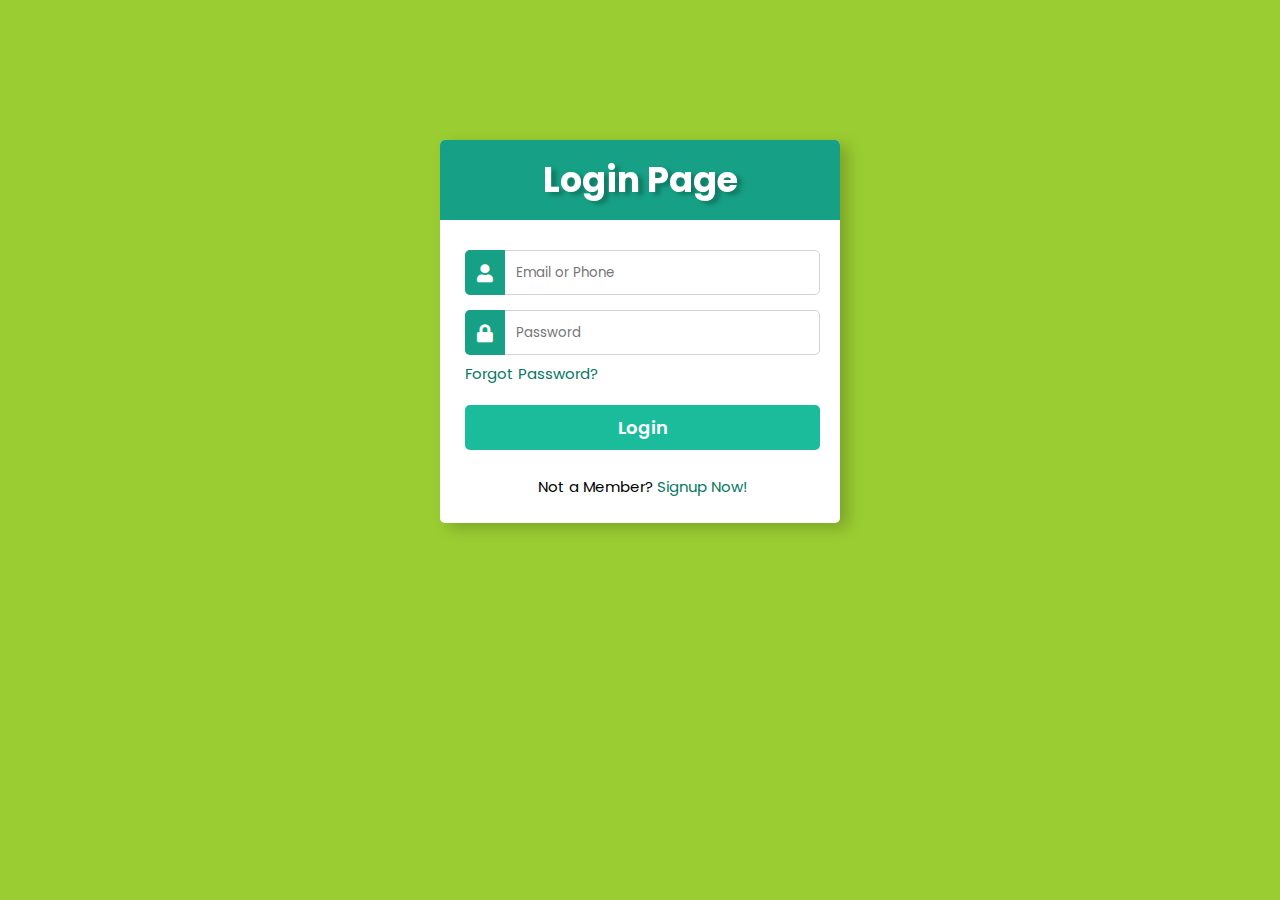
<file: index.html>
<!DOCTYPE html>
<html >
<head>
    <meta charset="UTF-8">
    <meta name="viewport" content="width=device-width, initial-scale=1.0">
    <title>login Page</title>
    <link rel="stylesheet" href="style.css">
    <link rel="shortcut icon" href="./image/user.png" type="image/x-icon">
    <link rel="stylesheet" href="https://cdnjs.cloudflare.com/ajax/libs/font-awesome/5.15.2/css/all.min.css"/>
</head>
<body>
    <div class="container">
        <div class="whole">
            <div class="title"><span>Login Page</span></div>
            <form action="#">
                <div class="row">
                    <i class="fas fa-user"></i>
                    <input type="text" placeholder="Email or Phone" required>
                </div>
                <div class="row">
                    <i class="fas fa-lock"></i>
                    <input type="password" placeholder="Password" required>
                </div>
                <div class="pass"><a href="./forgot.html">Forgot Password?</a></div>
                <div class="row botton">
                    <input type="submit" value="Login">
                </div>
                <div class="signup_link">Not a Member? <a href="./signup.html">Signup Now!</a></div>
            </form>
        </div>
    </div>
</body>
</html>
</file>
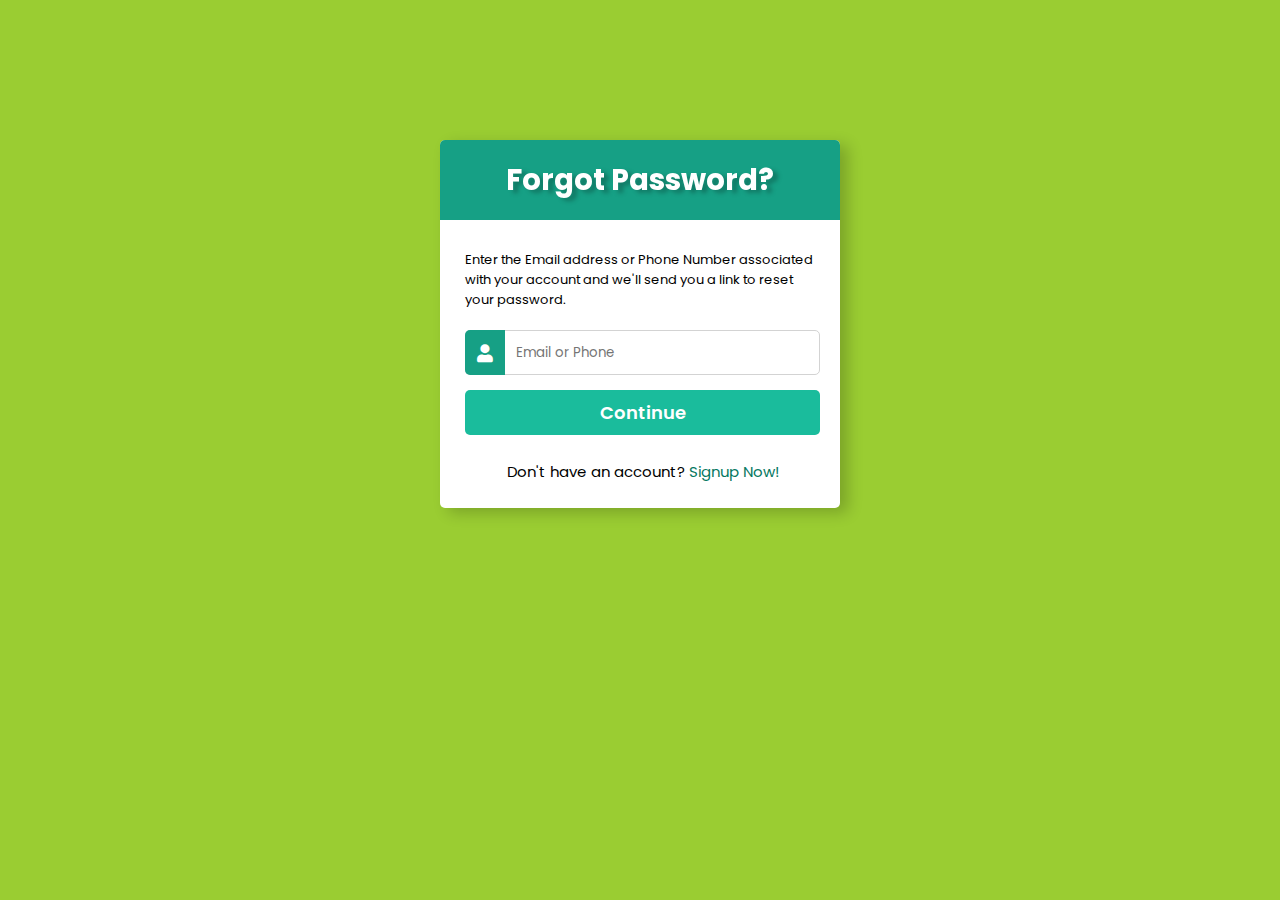
<file: forgot.html>
<!DOCTYPE html>
<html lang="en">
<head>
    <meta charset="UTF-8">
    <meta name="viewport" content="width=device-width, initial-scale=1.0">
    <title>Forgot?</title>
    <link rel="stylesheet" href="forgot.css">
    <link rel="shortcut icon" href="./image/user.png" type="image/x-icon">
    <link rel="stylesheet" href="https://cdnjs.cloudflare.com/ajax/libs/font-awesome/5.15.2/css/all.min.css"/>
</head>
<body>
    <div class="container">
        <div class="whole">
            <div class="title"><span>Forgot Password?</span></div>
            
            <form action="#">
                <p>Enter the Email address or Phone Number associated with your account and we'll send you a link to reset your password.</p>
                <div class="row">
                    <i class="fas fa-user"></i>
                    <input type="text" placeholder="Email or Phone" required>
                </div>
                
                <div class="row botton">
                    <input type="submit" value="Continue">
                </div>
                <div class="signup_link">Don't have an account? <a href="./signup.html">Signup Now!</a></div>
            </form>
        </div>
    </div>
</body>
</html>
</file>
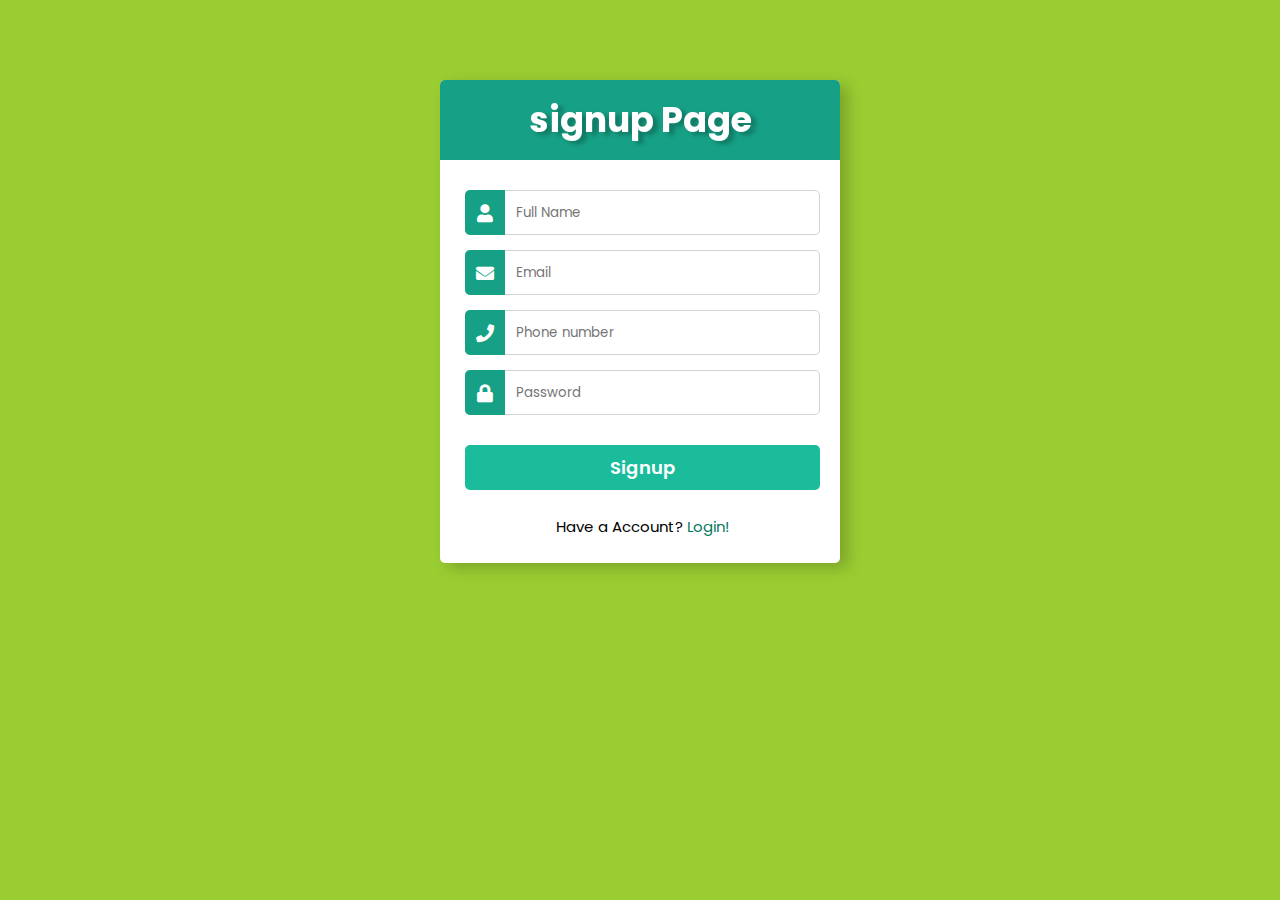
<file: signup.html>
<!DOCTYPE html>
<html lang="en">
<head>
    <meta charset="UTF-8">
    <meta name="viewport" content="width=device-width, initial-scale=1.0">
    <title>Signup Page</title>
    <link rel="shortcut icon" href="./image/user.png" type="image/x-icon">
    <link rel="stylesheet" href="signup.css">
    <link rel="stylesheet" href="https://cdnjs.cloudflare.com/ajax/libs/font-awesome/5.15.2/css/all.min.css"/>
</head>
<body>
    <div class="container">
        <div class="whole">
            <div class="title"><span>signup Page</span></div>
            <form action="#">
                <div class="row">
                    <i class="fas fa-user"></i>
                    <input type="text" placeholder="Full Name" required>
                </div>
                <div class="row">
                    <i class="fas fa-envelope"></i>
                    <input type="email" placeholder="Email" required>
                </div>
                <div class="row">
                    <i class="fas fa-phone"></i>
                    <input type="text" placeholder="Phone number" required>
                </div>
                <div class="row">
                    <i class="fas fa-lock"></i>
                    <input type="password" placeholder="Password" required>
                </div>
                
                <div class="row botton">
                    <input type="submit" value="Signup">
                </div>
                <div class="signup_link">Have a Account? <a href="./index.html">Login!</a></div>
            </form>
        </div>
    </div>
</body>
</html>
</file>
<file: style.css>
@import url('https://fonts.googleapis.com/css2?family=Poppins:wght@100;200;300;400;500;600;700;800&display=swap');

*{
    margin: 0;
    padding: 0;
    box-sizing: border-box;
    font-family: 'Poppins', sans-serif;
}

body{
    background-color: yellowgreen;
    overflow: hidden;
}

.container{
    max-width: 440px;
    padding: 0 20px;
    margin: 140px auto;
}

.whole{
    width: 100%;
    background: #fff;
    border-radius: 5px;
    box-shadow: 8px 5px 15px rgba(0, 0, 0, 0.2);
}

.whole .title{
    background: #16a085;
    line-height: 80px;
    font-size: 35px;
    font-weight: 700;
    text-align: center;
    border-radius: 5px 5px 0 0 ;
    color: #fff;
    padding: 0;
    cursor:default;
}

.title span{
    filter: drop-shadow(5px 3px 2px rgba(0, 0, 0, 0.25));
}

.whole form{
    padding: 30px 20px 25px 25px;
}

.whole form .row{
    height: 45px;
    margin-bottom: 15px ;
    position: relative;
}

.whole form .row input{
    height: 100%;
    width: 100%;
    /* background-color: aqua; */
    padding: 0 10px 0 50px;
    border-radius: 5px;
    border: 1px solid lightgrey;
    outline: none;
    transition: all 0.3s ease;
}

form .row input:focus{
    border-color: #16a085;
    box-shadow: inset 0 0 2px 2px rgb(26, 188, 156, 0.25);
}

.whole form .row i{
    position: absolute;
    width: 40px;
    height: 100%;
    background-color: #16a085;
    color: #fff;
    display: flex;
    align-items: center;
    justify-content: center;
    font-size: 18px;
    border-radius: 5px 0 0 5px;
}

.whole form .botton input{
    border: none;
    padding: 0;
    background: #1abc9c;
    color: #fff;
    font-size: 18px;
    font-weight: 600;
    cursor: pointer;
    transition: all 0.2s ease-in;
}

.whole form .botton input:hover{
    background-color: #16a085;
    border: 2px solid #1abc9c;
}

.whole form .pass{
    margin: -8px 0 20px 0;
    font-size: 15px;
}

.whole form .pass a{
    text-decoration: none;
    color: #067861;
}

.whole form .pass:hover{
    text-decoration: underline;
}

.whole form .signup_link{
    text-align: center;
    margin-top: 25px;
    font-size: 15px;
}

.whole form .signup_link a{
    text-decoration: none;
    color: #067861;
}

.whole form .signup_link a:hover{
    text-decoration: underline;
}
</file>
<file: forgot.css>
@import url('https://fonts.googleapis.com/css2?family=Poppins:wght@100;200;300;400;500;600;700;800&display=swap');

*{
    margin: 0;
    padding: 0;
    box-sizing: border-box;
    font-family: 'Poppins', sans-serif;
}

body{
    background-color:yellowgreen;
    overflow: hidden;
}

.container{
    max-width: 440px;
    padding: 0 20px;
    margin: 140px auto;
}

.whole{
    width: 100%;
    background: #fff;
    border-radius: 5px;
    box-shadow: 8px 5px 15px rgba(0, 0, 0, 0.2);
}

.whole .title{
    background: #16a085;
    line-height: 80px;
    font-size: 29px;
    font-weight: 700;
    text-align: center;
    border-radius: 5px 5px 0 0 ;
    color: #fff;
    padding: 0;
    cursor:default;
}

.title span{
    filter: drop-shadow(5px 3px 2px rgba(0, 0, 0, 0.25));
}

.whole form{
    padding: 30px 20px 25px 25px;
}

form p{
    font-size: 13px;
    margin-bottom: 20px;
}

.whole form .row{
    height: 45px;
    margin-bottom: 15px ;
    position: relative;
}

.whole form .row input{
    height: 100%;
    width: 100%;
    /* background-color: aqua; */
    padding: 0 10px 0 50px;
    border-radius: 5px;
    border: 1px solid lightgrey;
    outline: none;
    transition: all 0.3s ease;
}

form .row input:focus{
    border-color: #16a085;
    box-shadow: inset 0 0 2px 2px rgb(26, 188, 156, 0.25);
}

.whole form .row i{
    position: absolute;
    width: 40px;
    height: 100%;
    background-color: #16a085;
    color: #fff;
    display: flex;
    align-items: center;
    justify-content: center;
    font-size: 18px;
    border-radius: 5px 0 0 5px;
}

.whole form .botton input{
    border: none;
    padding: 0;
    background: #1abc9c;
    color: #fff;
    font-size: 18px;
    font-weight: 600;
    cursor: pointer;
    transition: all 0.2s ease-in;
}

.whole form .botton input:hover{
    background-color: #16a085;
    border: 2px solid #1abc9c;
}

.whole form .signup_link{
    text-align: center;
    margin-top: 25px;
    font-size: 15px;
}

.whole form .signup_link a{
    text-decoration: none;
    color: #067861;
}

.whole form .signup_link a:hover{
    text-decoration: underline;
}
</file>
<file: signup.css>
@import url('https://fonts.googleapis.com/css2?family=Poppins:wght@100;200;300;400;500;600;700;800&display=swap');

*{
    margin: 0;
    padding: 0;
    box-sizing: border-box;
    font-family: 'Poppins', sans-serif;
}

body{
    background-color:yellowgreen;
    overflow: hidden;
}

.container{
    max-width: 440px;
    padding: 0 20px;
    margin: 80px auto;
}

.whole{
    width: 100%;
    background: #fff;
    border-radius: 5px;
    box-shadow: 8px 5px 15px rgba(0, 0, 0, 0.2);
}

.whole .title{
    background: #16a085;
    line-height: 80px;
    font-size: 35px;
    font-weight: 700;
    text-align: center;
    border-radius: 5px 5px 0 0 ;
    color: #fff;
    padding: 0;
    cursor:default;
}

.title span{
    filter: drop-shadow(5px 3px 2px rgba(0, 0, 0, 0.25));
}

.whole form{
    padding: 30px 20px 25px 25px;
}

.whole form .row{
    height: 45px;
    margin-bottom: 15px ;
    position: relative;
}

.whole form .row input{
    height: 100%;
    width: 100%;
    /* background-color: aqua; */
    padding: 0 10px 0 50px;
    border-radius: 5px;
    border: 1px solid lightgrey;
    outline: none;
    transition: all 0.3s ease;
}

form .row input:focus{
    border-color: #16a085;
    box-shadow: inset 0 0 2px 2px rgb(26, 188, 156, 0.25);
}

.whole form .row i{
    position: absolute;
    width: 40px;
    height: 100%;
    background-color: #16a085;
    color: #fff;
    display: flex;
    align-items: center;
    justify-content: center;
    font-size: 18px;
    border-radius: 5px 0 0 5px;
}

.whole form .botton {
    margin-top: 30px;
}

.whole form .botton input{
    border: none;
    padding: 0;
    background: #1abc9c;
    color: #fff;
    font-size: 18px;
    font-weight: 600;
    cursor: pointer;
    transition: all 0.2s ease-in;
}

.whole form .botton input:hover{
    background-color: #16a085;
    border: 2px solid #1abc9c;
}

.whole form .pass{
    margin: -8px 0 20px 0;
    font-size: 15px;
}

.whole form .pass a{
    text-decoration: none;
    color: #067861;
}

.whole form .pass:hover{
    text-decoration: underline;
}

.whole form .signup_link{
    text-align: center;
    margin-top: 25px;
    font-size: 15px;
}

.whole form .signup_link a{
    text-decoration: none;
    color: #067861;
}

.whole form .signup_link a:hover{
    text-decoration: underline;
}
</file>
